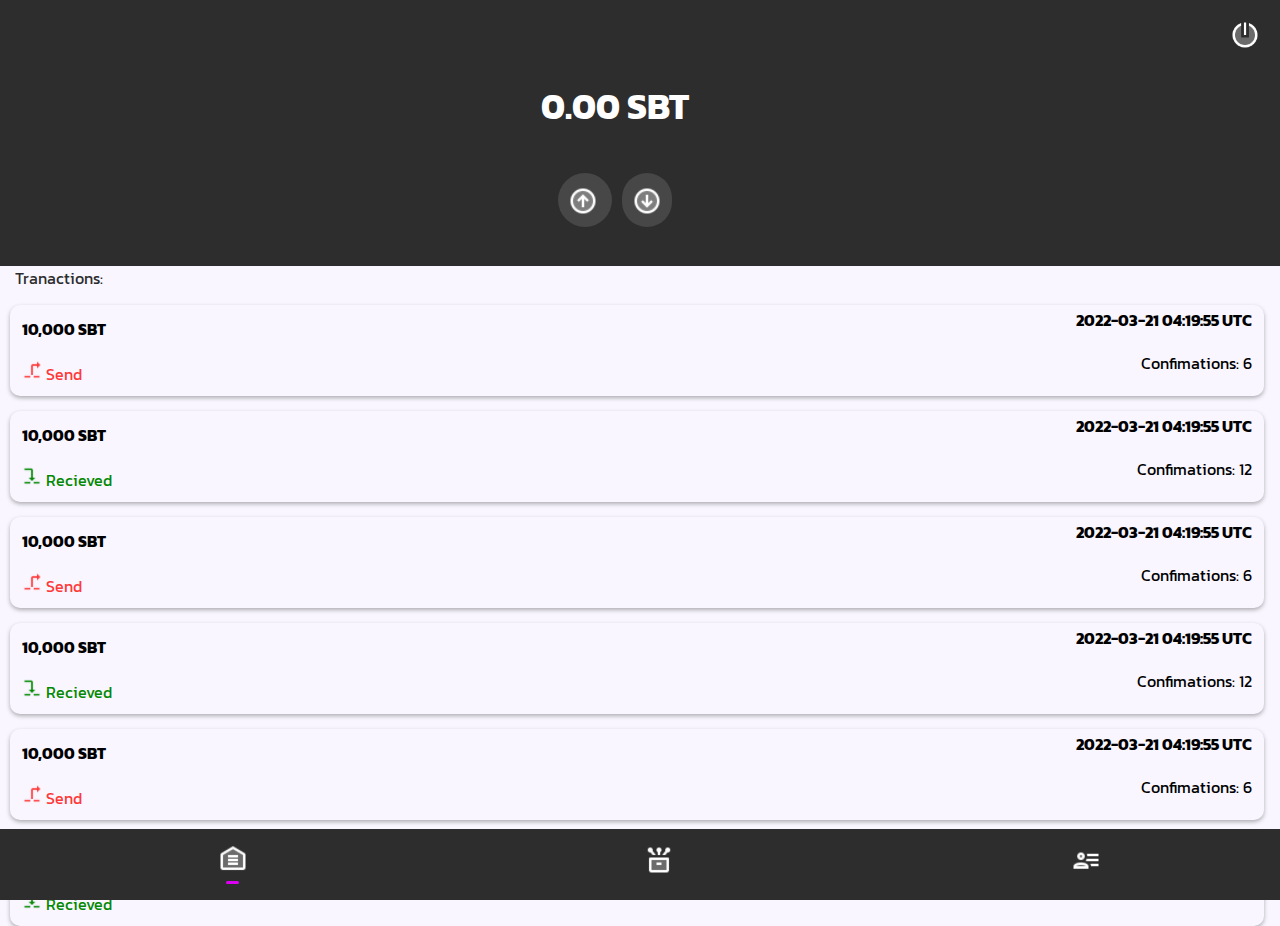
<file: home/index.html>
<!DOCTYPE html>
<html lang="en">
<head>
    <meta charset="UTF-8">
    <meta http-equiv="X-UA-Compatible" content="IE=edge">
    <meta name="viewport" content="width=device-width, initial-scale=1.0">
    <title>SybatPay | SignUp</title>
    <link rel="stylesheet" href="../asset/css/index.css">
</head>
<body>
    <div class="container">
        <div class="nav">
            <div class="quit">
                <a href="../quit">
                    <svg width="30px" height="30px" viewBox="0 0 30 30" version="1.1" xmlns:xlink="http://www.w3.org/1999/xlink" xmlns="http://www.w3.org/2000/svg">
                        <defs>
                          <image width="96" height="96" xlink:href="[data-uri]" id="img_1" />
                        </defs>
                        <use xlink:href="#img_1" fill="#FFFFFF" stroke="none" transform="scale(0.3125 0.3125)" />
                    </svg>
                </a>
            </div>
            <div class="balance">
                <label id="balance">0.00 SBT</label>
            </div>
            <div class="action-btn">
                <a href="../send">
                    <img src="../asset/img/recieve_icon.png" alt="recieve">
                </a>
                <a href="../recieve/">
                    <img src="../asset/img/send_icon.png" alt="">
                </a>
            </div>
        </div>
        <div class="tnx">
            <div class="body-tnx">
                <label for="Tnx">Tranactions:</label>
            </div>
            <div class="list-tnx">
                <table>
                    <tr>
                        <th class="first">10,000 SBT</th>
                        <th class="last">2022-03-21 04:19:55 UTC</th>
                    </tr>
                    <tr>
                        <td id="send-tnx" class="first"><img src="../asset/img/send_icon_tnx.png" alt="send"> Send</td>
                        <td class="last">Confimations: 6</td>
                    </tr>
                </table>
                <table>
                    <tr>
                        <th class="first">10,000 SBT</th>
                        <th class="last">2022-03-21 04:19:55 UTC</th>
                    </tr>
                    <tr>
                        <td id="recieve-tnx" class="first"><img src="../asset/img/recieve_icon_tnx.png" alt="send"> Recieved</td>
                        <td class="last">Confimations: 12</td>
                    </tr>
                </table>
                <table>
                    <tr>
                        <th class="first">10,000 SBT</th>
                        <th class="last">2022-03-21 04:19:55 UTC</th>
                    </tr>
                    <tr>
                        <td id="send-tnx" class="first"><img src="../asset/img/send_icon_tnx.png" alt="send"> Send</td>
                        <td class="last">Confimations: 6</td>
                    </tr>
                </table>
                <table>
                    <tr>
                        <th class="first">10,000 SBT</th>
                        <th class="last">2022-03-21 04:19:55 UTC</th>
                    </tr>
                    <tr>
                        <td id="recieve-tnx" class="first"><img src="../asset/img/recieve_icon_tnx.png" alt="send"> Recieved</td>
                        <td class="last">Confimations: 12</td>
                    </tr>
                </table>
                <table>
                    <tr>
                        <th class="first">10,000 SBT</th>
                        <th class="last">2022-03-21 04:19:55 UTC</th>
                    </tr>
                    <tr>
                        <td id="send-tnx" class="first"><img src="../asset/img/send_icon_tnx.png" alt="send"> Send</td>
                        <td class="last">Confimations: 6</td>
                    </tr>
                </table>
                <table>
                    <tr>
                        <th class="first">10,000 SBT</th>
                        <th class="last">2022-03-21 04:19:55 UTC</th>
                    </tr>
                    <tr>
                        <td id="recieve-tnx" class="first"><img src="../asset/img/recieve_icon_tnx.png" alt="send"> Recieved</td>
                        <td class="last">Confimations: 12</td>
                    </tr>
                </table>
            </div>
        </div>
        <div class="navbar">
            <div class="icon1">
                <ul>
                    <li><a href="./"><img src="../asset/img/TopMenuicon.png" alt="menu"></a></li>
                    <li class="active1"></li>
                </ul>
            </div>
            <div class="icon2">
                <ul>
                    <li><img src="../asset/img/Multichannelicon.png" alt="menu"></li>
                    <li class="active2"></li>
                </ul>
            </div>
            <div class="icon3">
                <ul>
                    <li><img src="../asset/img/UserMenuMaleicon.png" alt="menu"></li>
                    <li class="active3"></li>
                </ul>
            </div>
        </div>
    </div>
</body>
</html>
</file>
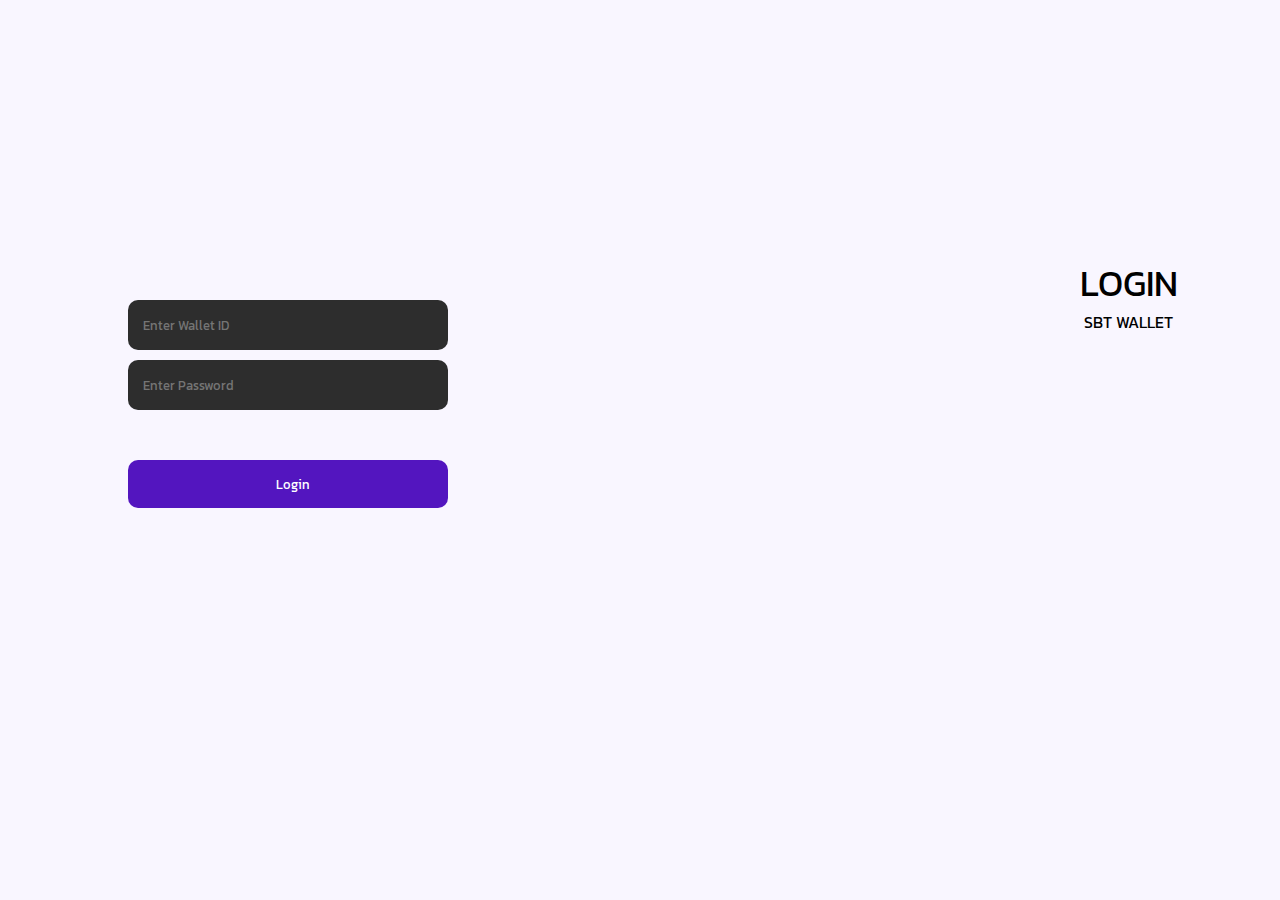
<file: login/index.html>
<!DOCTYPE html>
<html lang="en">
<head>
    <meta charset="UTF-8">
    <meta http-equiv="X-UA-Compatible" content="IE=edge">
    <meta name="viewport" content="width=device-width, initial-scale=1.0">
    <title>SybatPay | Login</title>
    <link rel="stylesheet" href="../asset/css/index.css">
</head>
<body>
    <div class="container">
        <div class="title">
            <label id="page-title">LOGIN</label><br><label id="sub-page-title">SBT WALLET</label>
        </div>
        <div class="login-form">
            <div class="wallet-id">
                <label for="wallet-id"></label>
                <input type="text" name="wallet-id" id="wallet-id" placeholder="Enter Wallet ID">
            </div>
            <div class="wallet-password">
                <label for="wallet-password"></label>
                <input type="password" name="wallet-password" id="wallet-password" placeholder="Enter Password">
            </div>
            <div class="submit">
                <label for="submit"></label>
                <input type="submit" name="submit" id="submit" value="Login">
            </div>
        </div>
    </div>
</body>
</html>
</file>
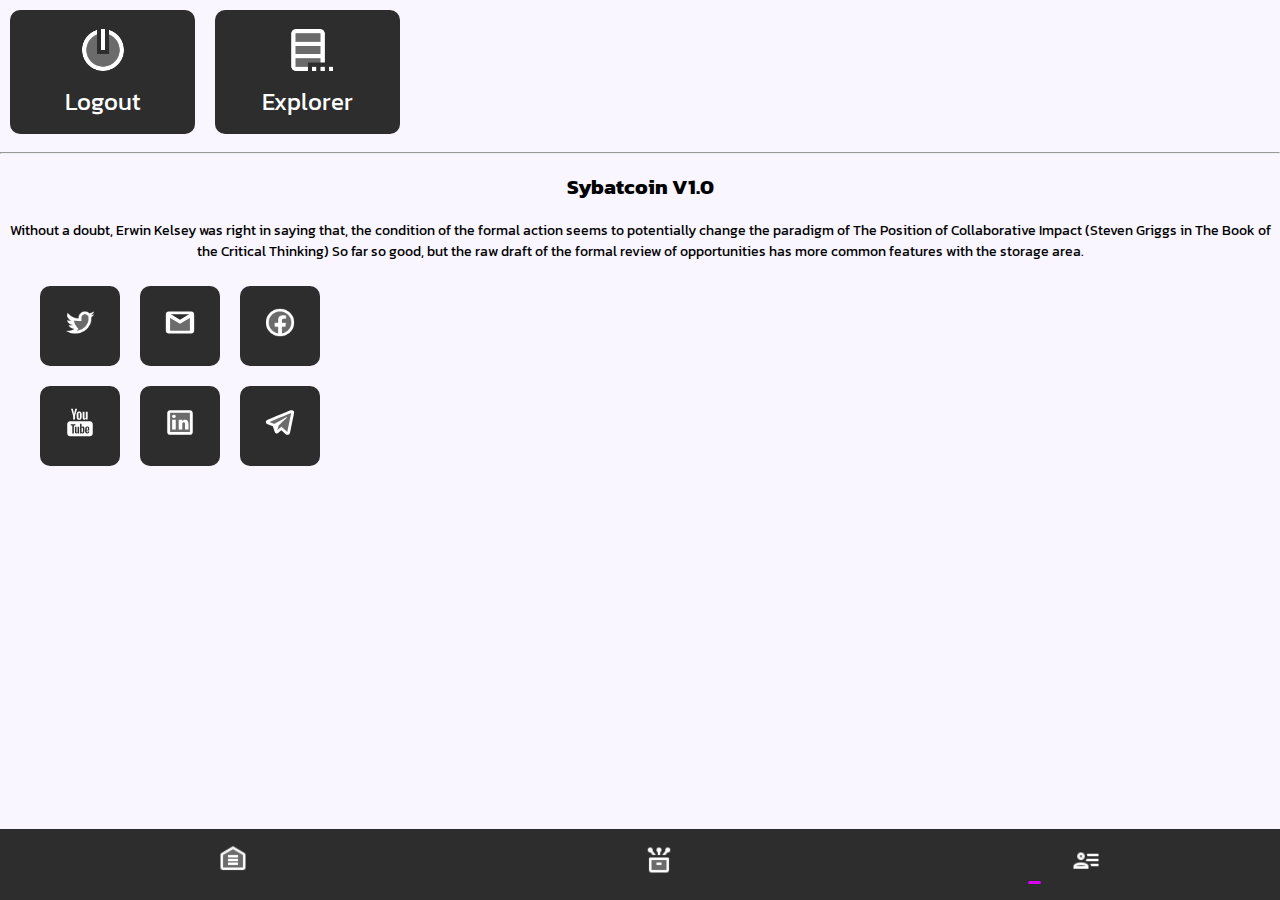
<file: profile/index.html>
<!DOCTYPE html>
<html lang="en">
<head>
    <meta charset="UTF-8">
    <meta http-equiv="X-UA-Compatible" content="IE=edge">
    <meta name="viewport" content="width=device-width, initial-scale=1.0">
    <title>SybatPay | Profile</title>
    <link rel="stylesheet" href="../asset/css/index.css">
    <style>
        .active1, .active2 {
            display: none;
        }
        .active3 {
            position: relative;
            width: 13px;
            height: 3px;
            border-radius: 33px;
            background: #db00f3;
            background-blend-mode: normal;
            margin-left: 8px;
            left: 33%;
        }
    </style>
</head>
<body>
    <div class="container">
        <div class="big-btn">
            <div class="logout">
                <img src="../asset/img/Shutdownicon2.svg" alt="Shutdownicon2"><br>
                <label for="logout">Logout</label>
            </div>
            <div class="explorer">
                <img src="../asset/img/DatabaseOptionsicon.svg" alt="Shutdownicon2"><br>
                <label for="logout">Explorer</label>
            </div>
        </div>
        <div>
            <hr>
        </div>
        <div class="about">
            <p>
                <h2>
                    Sybatcoin V1.0
                </h2>
                <span>
                    Without a doubt, Erwin Kelsey was right in saying that, the condition of the formal action seems to potentially change the paradigm of The Position of Collaborative Impact (Steven Griggs in The Book of the Critical Thinking) 
                    So far so good, but the raw draft of the formal review of opportunities has more common features with the storage area. 
                </span>
            </p>
        </div>
        <div class="social">
            <div class="tab1">
                <div class="media">
                    <img src="../asset/img/TwitterSquaredicon.svg" alt="Twitter">
                </div>
                <div class="media">
                    <img src="../asset/img/Gmailicon.svg" alt="Twitter">
                </div>
                <div class="media">
                    <img src="../asset/img/FacebookCircledicon.svg" alt="Twitter">
                </div>
            </div>
            <div class="tab2">
                <div class="media">
                    <img src="../asset/img/Youtubeicon.svg" alt="Twitter">
                </div>
                <div class="media">
                    <img src="../asset/img/Linkedinicon.svg" alt="Twitter">
                </div>
                <div class="media">
                    <img src="../asset/img/TelegramAppicon.svg" alt="Twitter">
                </div>
            </div>
        </div>
        <div class="navbar">
            <div class="icon1">
                <ul>
                    <li><a href="./"><img src="../asset/img/TopMenuicon.png" alt="menu"></a></li>
                    <li class="active1"></li>
                </ul>
            </div>
            <div class="icon2">
                <ul>
                    <li><img src="../asset/img/Multichannelicon.png" alt="menu"></li>
                    <li class="active2"></li>
                </ul>
            </div>
            <div class="icon3">
                <ul>
                    <li><img src="../asset/img/UserMenuMaleicon.png" alt="menu"></li>
                    <li class="active3"></li>
                </ul>
            </div>
        </div>
    </div>
</body>
</html>
</file>
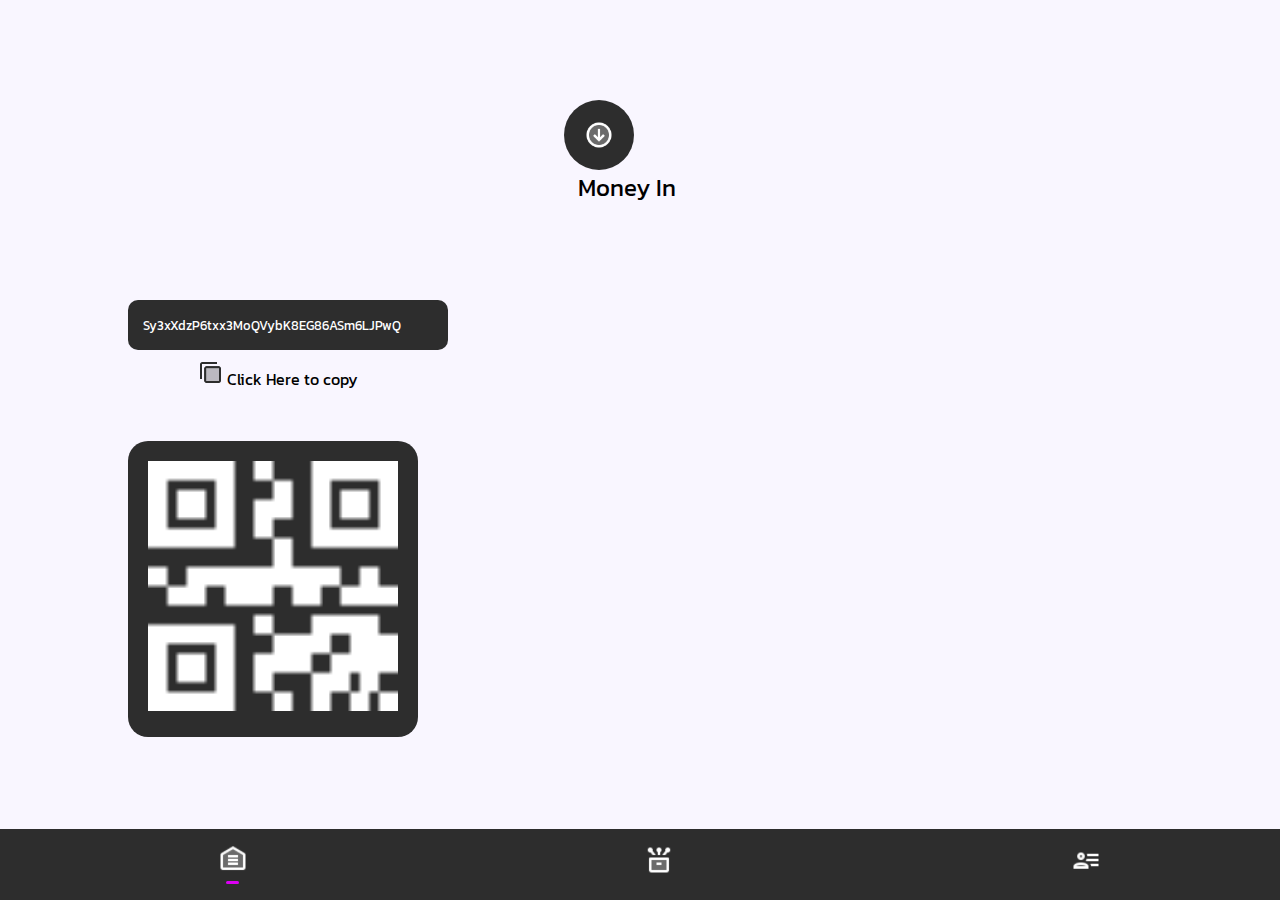
<file: recieve/index.html>
<!DOCTYPE html>
<html lang="en">
<head>
    <meta charset="UTF-8">
    <meta http-equiv="X-UA-Compatible" content="IE=edge">
    <meta name="viewport" content="width=device-width, initial-scale=1.0">
    <title>SybatPay | Recieve</title>
    <link rel="stylesheet" href="../asset/css/index.css">
</head>
<body>
    <div class="container">
        <div class="title">
            <div class="send-page-img"><img style="transform: rotate( 180deg); padding-top: 0; padding-bottom: 20px;" src="../asset/img/SendLettericon3.svg" alt="send-page-img"></div>
            <div class="send-page-title">
                <label>Money In</label>
            </div>
        </div>
        <div class="login-form">
            <div class="wallet-id">
                <label for="wallet-id"></label>
                <input type="text" name="wallet-id" disabled id="wallet-id" value="Sy3xXdzP6txx3MoQVybK8EG86ASm6LJPwQ" placeholder="Sy3xXdzP6txx3MoQVybK8EG86ASm6LJPwQ">
            </div>
            <div class="wallet-password" id="wallet-copy">
                <label for="wallet-password"><img src="../asset/img/Copyicon.svg" alt="copy text"></label>
                <label for="copt text">Click Here to copy</label>
            </div>
            <div class="scan">
                <img src="../asset/img/QrCodeicon.svg" alt="qrcode">
            </div>
        </div>
        <div class="space">
            <label for=""></label>
        </div>
        <div class="navbar">
            <div class="icon1">
                <ul>
                    <li><a href="./"><img src="../asset/img/TopMenuicon.png" alt="menu"></a></li>
                    <li class="active1"></li>
                </ul>
            </div>
            <div class="icon2">
                <ul>
                    <li><img src="../asset/img/Multichannelicon.png" alt="menu"></li>
                    <li class="active2"></li>
                </ul>
            </div>
            <div class="icon3">
                <ul>
                    <li><img src="../asset/img/UserMenuMaleicon.png" alt="menu"></li>
                    <li class="active3"></li>
                </ul>
            </div>
        </div>
    </div>
</body>
</html>
</file>
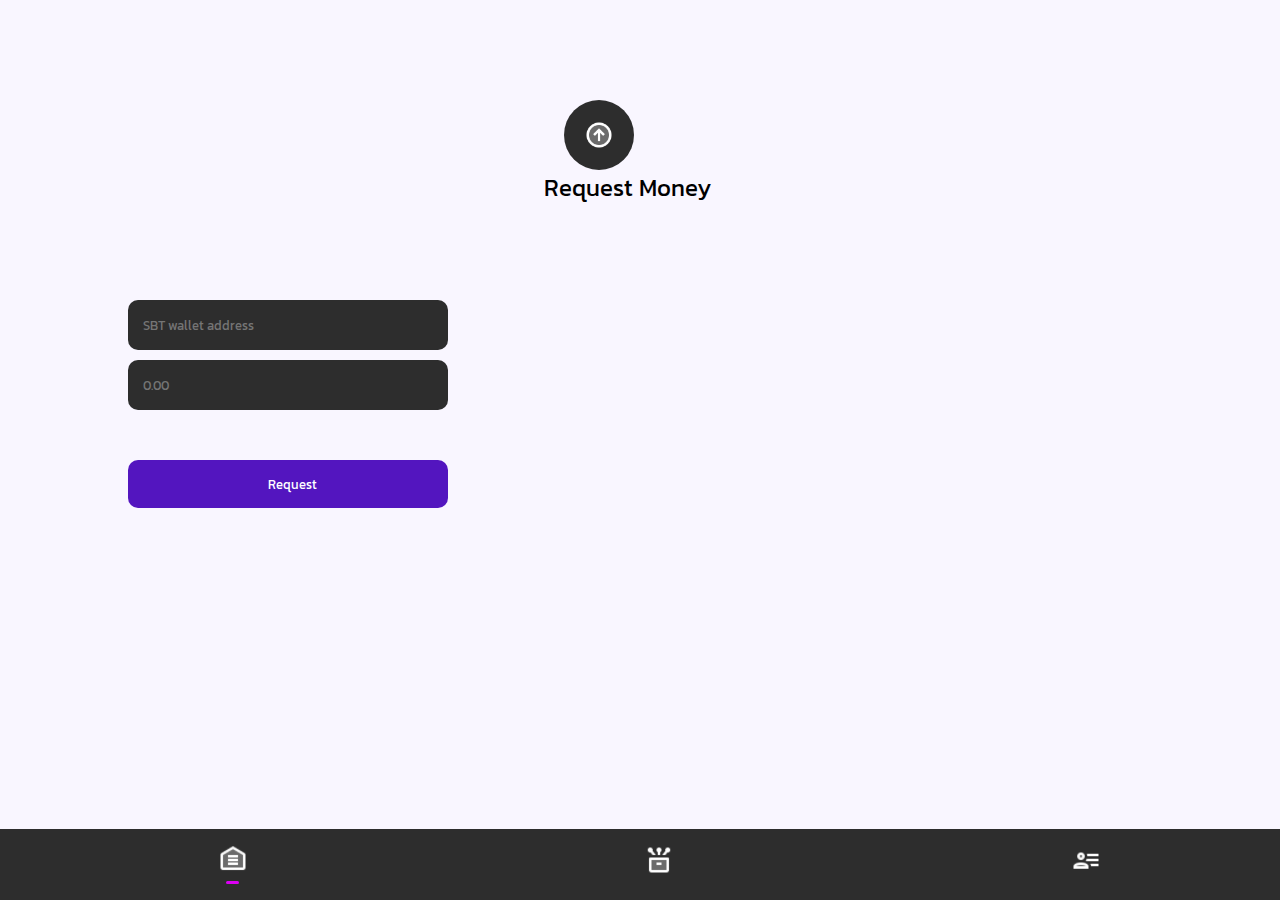
<file: request/index.html>
<!DOCTYPE html>
<html lang="en">
<head>
    <meta charset="UTF-8">
    <meta http-equiv="X-UA-Compatible" content="IE=edge">
    <meta name="viewport" content="width=device-width, initial-scale=1.0">
    <title>SybatPay | Request</title>
    <link rel="stylesheet" href="../asset/css/index.css">
</head>
<body>
    <div class="container">
        <div class="title">
            <div class="send-page-img"><img src="../asset/img/SendLettericon3.svg" alt="send-page-img"></div>
            <div class="send-page-title">
                <label>Request Money</label>
            </div>
        </div>
        <div class="login-form">
            <div class="wallet-id">
                <label for="wallet-id"></label>
                <input type="text" name="wallet-id" id="wallet-id" placeholder="SBT wallet address">
            </div>
            <div class="wallet-password">
                <label for="wallet-password"></label>
                <input type="password" name="wallet-password" id="wallet-password" placeholder="0.00">
            </div>
            <div class="submit">
                <label for="submit"></label>
                <input type="submit" name="submit" id="submit" value="Request">
            </div>
        </div>
        <div class="navbar">
            <div class="icon1">
                <ul>
                    <li><a href="./"><img src="../asset/img/TopMenuicon.png" alt="menu"></a></li>
                    <li class="active1"></li>
                </ul>
            </div>
            <div class="icon2">
                <ul>
                    <li><img src="../asset/img/Multichannelicon.png" alt="menu"></li>
                    <li class="active2"></li>
                </ul>
            </div>
            <div class="icon3">
                <ul>
                    <li><img src="../asset/img/UserMenuMaleicon.png" alt="menu"></li>
                    <li class="active3"></li>
                </ul>
            </div>
        </div>
    </div>
</body>
</html>
</file>
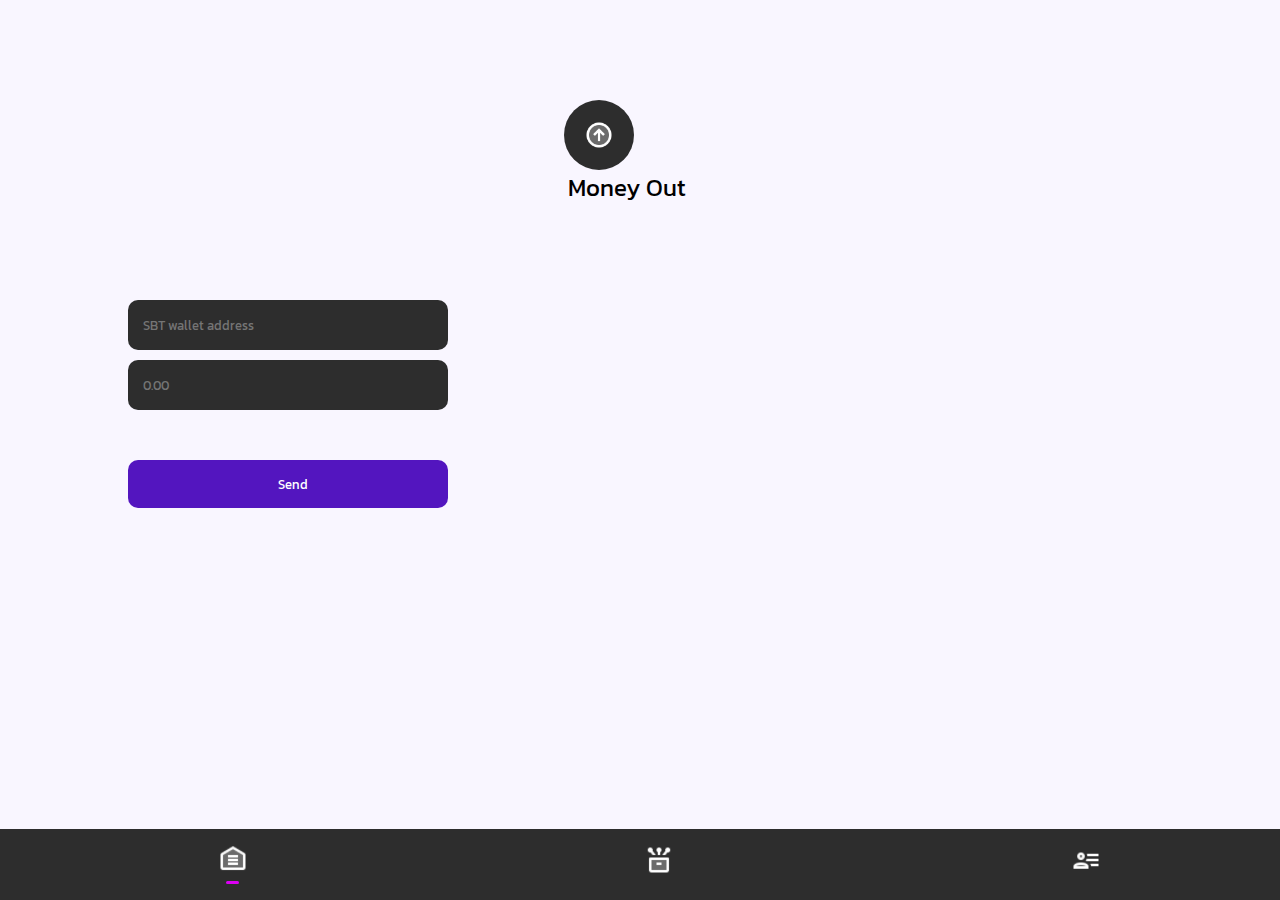
<file: send/index.html>
<!DOCTYPE html>
<html lang="en">
<head>
    <meta charset="UTF-8">
    <meta http-equiv="X-UA-Compatible" content="IE=edge">
    <meta name="viewport" content="width=device-width, initial-scale=1.0">
    <title>SybatPay | Send</title>
    <link rel="stylesheet" href="../asset/css/index.css">
</head>
<body>
    <div class="container">
        <div class="title">
            <div class="send-page-img"><img src="../asset/img/SendLettericon3.svg" alt="send-page-img"></div>
            <div class="send-page-title">
                <label>Money Out</label>
            </div>
        </div>
        <div class="login-form">
            <div class="wallet-id">
                <label for="wallet-id"></label>
                <input type="text" name="wallet-id" id="wallet-id" placeholder="SBT wallet address">
            </div>
            <div class="wallet-password">
                <label for="wallet-password"></label>
                <input type="password" name="wallet-password" id="wallet-password" placeholder="0.00">
            </div>
            <div class="submit">
                <label for="submit"></label>
                <input type="submit" name="submit" id="submit" value="Send">
            </div>
        </div>
        <div class="navbar">
            <div class="icon1">
                <ul>
                    <li><a href="./"><img src="../asset/img/TopMenuicon.png" alt="menu"></a></li>
                    <li class="active1"></li>
                </ul>
            </div>
            <div class="icon2">
                <ul>
                    <li><img src="../asset/img/Multichannelicon.png" alt="menu"></li>
                    <li class="active2"></li>
                </ul>
            </div>
            <div class="icon3">
                <ul>
                    <li><img src="../asset/img/UserMenuMaleicon.png" alt="menu"></li>
                    <li class="active3"></li>
                </ul>
            </div>
        </div>
    </div>
</body>
</html>
</file>
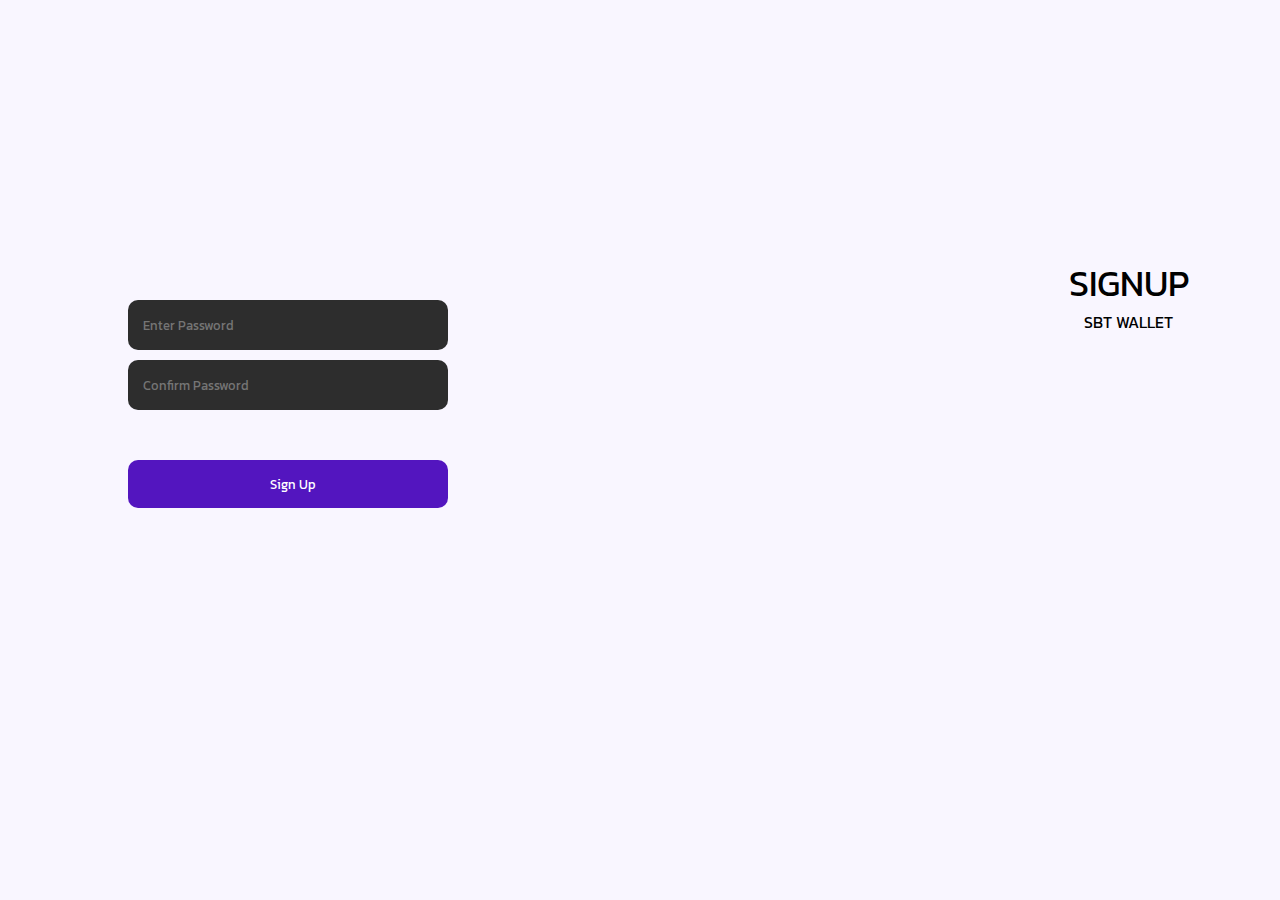
<file: signup/index.html>
<!DOCTYPE html>
<html lang="en">
<head>
    <meta charset="UTF-8">
    <meta http-equiv="X-UA-Compatible" content="IE=edge">
    <meta name="viewport" content="width=device-width, initial-scale=1.0">
    <title>SybatPay | SignUp</title>
    <link rel="stylesheet" href="../asset/css/index.css">
</head>
<body>
    <div class="container">
        <div class="title">
            <label id="page-title">SIGNUP</label><br><label id="sub-page-title">SBT WALLET</label>
        </div>
        <div class="login-form">
            <div class="wallet-id">
                <label for="wallet-id"></label>
                <input type="text" name="wallet-id" id="wallet-id" placeholder="Enter Password">
            </div>
            <div class="wallet-password">
                <label for="wallet-password"></label>
                <input type="password" name="wallet-password" id="wallet-password" placeholder="Confirm Password">
            </div>
            <div class="submit">
                <label for="submit"></label>
                <input type="submit" name="submit" id="submit" value="Sign Up">
            </div>
        </div>
    </div>
</body>
</html>
</file>
<file: asset/css/index.css>
@import url('https://fonts.googleapis.com/css2?family=Kanit:wght@400&display=swap');

* {
    font-family: 'Kanit', sans-serif;
}
body {
    background-color: #F9F6FF;
    margin: 0;
    padding: 0;
}
.container {
    position: absolute;
    align-items: center;
    width: 100%;
    height: 100%;
}
#wallet-name {
    position: relative;
    left: 43%;
    top: 48%;
    font-weight: 700;
}
#page-title {
    font-size: 36px;
    color: rgba(0, 0, 0, 1);
}
#sub-page-title {
    font-size: 16px;
    color: rgba(0, 0, 0, 1);
}
#page-title, #sub-page-title {
    position: relative;
    top: 156px;
    left: 40%;
}
input[type="text"] {
    background-color: #2d2d2d;
    background-blend-mode: normal;
    width: 303px;
    height: 48px;
    border-radius: 10px;
    color: #ffffff;
    padding-left: 15px;
    border: none;
}
input[type="password"] {
    background-color: #2d2d2d;
    background-blend-mode: normal;
    width: 303px;
    height: 48px;
    border-radius: 10px;
    color: #ffffff;
    padding-left: 15px;
    margin-top: 10px;
    border: none;
}
input[type="submit"] {
    background-color: #5315bf;
    background-blend-mode: normal;
    width: 320px;
    height: 48px;
    border-radius: 10px;
    text-align: center;
    color: #ffffff;
    padding-left: 15px;
    margin-top: 50px;
    border: none;
}
.login-form {
    position: relative;
    margin-left: 10%;
    top: 300px;
}
.nav {
    position: relative;
    width: 100%;
    background-color: #2d2d2d;
    height: 266px;
}
.quit {
    float: right;
    margin-right: 20px;
    margin-top: 20px;
}
.balance {
    position: relative;
    top: 79px;
    width: 100%;
    text-align: center;
}
#balance {
    width: 148px;
    height: 54px;
    color: #ffffff;
    font-size: 36px;
    font-weight: 700;
}
.action-btn {
    position: relative;
    text-align: center;
    top: 127px;
}
.action-btn a {
    text-decoration: none;
    width: 60px;
    height: 60px;
    background-color: rgba(71, 71, 71, 1);
    padding: 10px;
    border-radius: 90px;
    text-align: center;
    mix-blend-mode: normal;
    margin: 5px;
    padding-top: 20px;
}
.action-btn a img {
    position: relative;
    top: 5px;
}
.navbar {
    position: fixed;
    left: 0;
    bottom: 0;
    height: 71px;
    background-color: #2d2d2d;
    width: 100%;
    display: flex;
    text-align: center;
}
#send-tnx {
    color: rgba(255, 56, 56, 1);
}
.tnx {
    position: absolute;
    top: 266;
    width: 98%;
}
.list-tnx {
    position: relative;
}
.body-tnx {
    position: relative;
    color: rgba(45, 45, 45, 1);
    left: 15px;
}
table {
    height: 91px;
    background-color: #2d2d2d;
    width: 100%;
    margin-left: 10px;
    margin-top: 15px;
    margin-right: 10px;
    border-radius: 10px;
    background-color: rgba(249, 246, 255, 1);
    box-shadow:  0px 2px 4px 0px rgba(100, 100, 100, 0.498)
}
.first {
    float: left;
    padding-top: 10px;
}
.last {
    float: right;
    text-align: right;
}
.first, .last {
    padding-left: 10px;
    padding-right: 10px;
}
#recieve-tnx {
    color: rgba(3, 136, 3, 1);
}
.active1 {
    position: relative;
    width: 13px;
    height: 3px;
    border-radius: 33px;
    background: #db00f3;
    background-blend-mode: normal;
    margin-left: 8px;
    left: 46%;
}
li {
    text-decoration: none;
    list-style: none;
}
ul {
    align-items: center;
}
.icon1, .icon2, .icon3 {
    position: relative;
    width: 33.3%;
}
.title  {
    position: absolute;
    width: 98%;
    text-align: center;
    background-blend-mode: normal;
    top: 100px;
}
.send-page-img {
    position: relative;
    background: #2d2d2d;
    width: 70px;
    height: 70px;
    background-repeat: no-repeat;
    align-items: center;
    text-align: center;
    left: 45%;
    border-radius: 90px;
}
.send-page-img img {
    padding-top: 20px;
}
.send-page-title {
    position: relative;
    font-size: 24px;
}
#wallet-copy {
    margin-left: 70px;
    margin-top: 10px;
}
.scan {
    background-color: #2d2d2d;
    padding: 20px;
    border-radius: 20px;
    width: 250px;
    margin-top: 50px;
}
.space {
    position: relative;
    height: 80px;
    margin-top: 320px;
}
.big-btn {
    position: relative;
    display: flex;
    text-align: center;
    align-items: center;
}
.logout, .explorer {
    width: 155px;
    height: 155x;
    background-color: #2d2d2d;
    color: #ffffff;
    margin: 10px;
    font-size: 24px;
    text-align: center;
    padding: 15px;
    border-radius: 10px;
}
.social {
    position: relative;
    text-align: center;
    align-items: center;
    left: 30px;
}
.tab1, .tab2 {
    position: relative;
    display: flex;
    align-items: center;
}
.media {
    padding: 10px;
    border-radius: 10px;
    margin: 10px;
    width: 60px;
    height: 60px;
    background-color: #2d2d2d;
}
.media img {
    padding-top: 10px;
}
.about {
    text-align: center;
    font-size: 14px;
}
</file>
